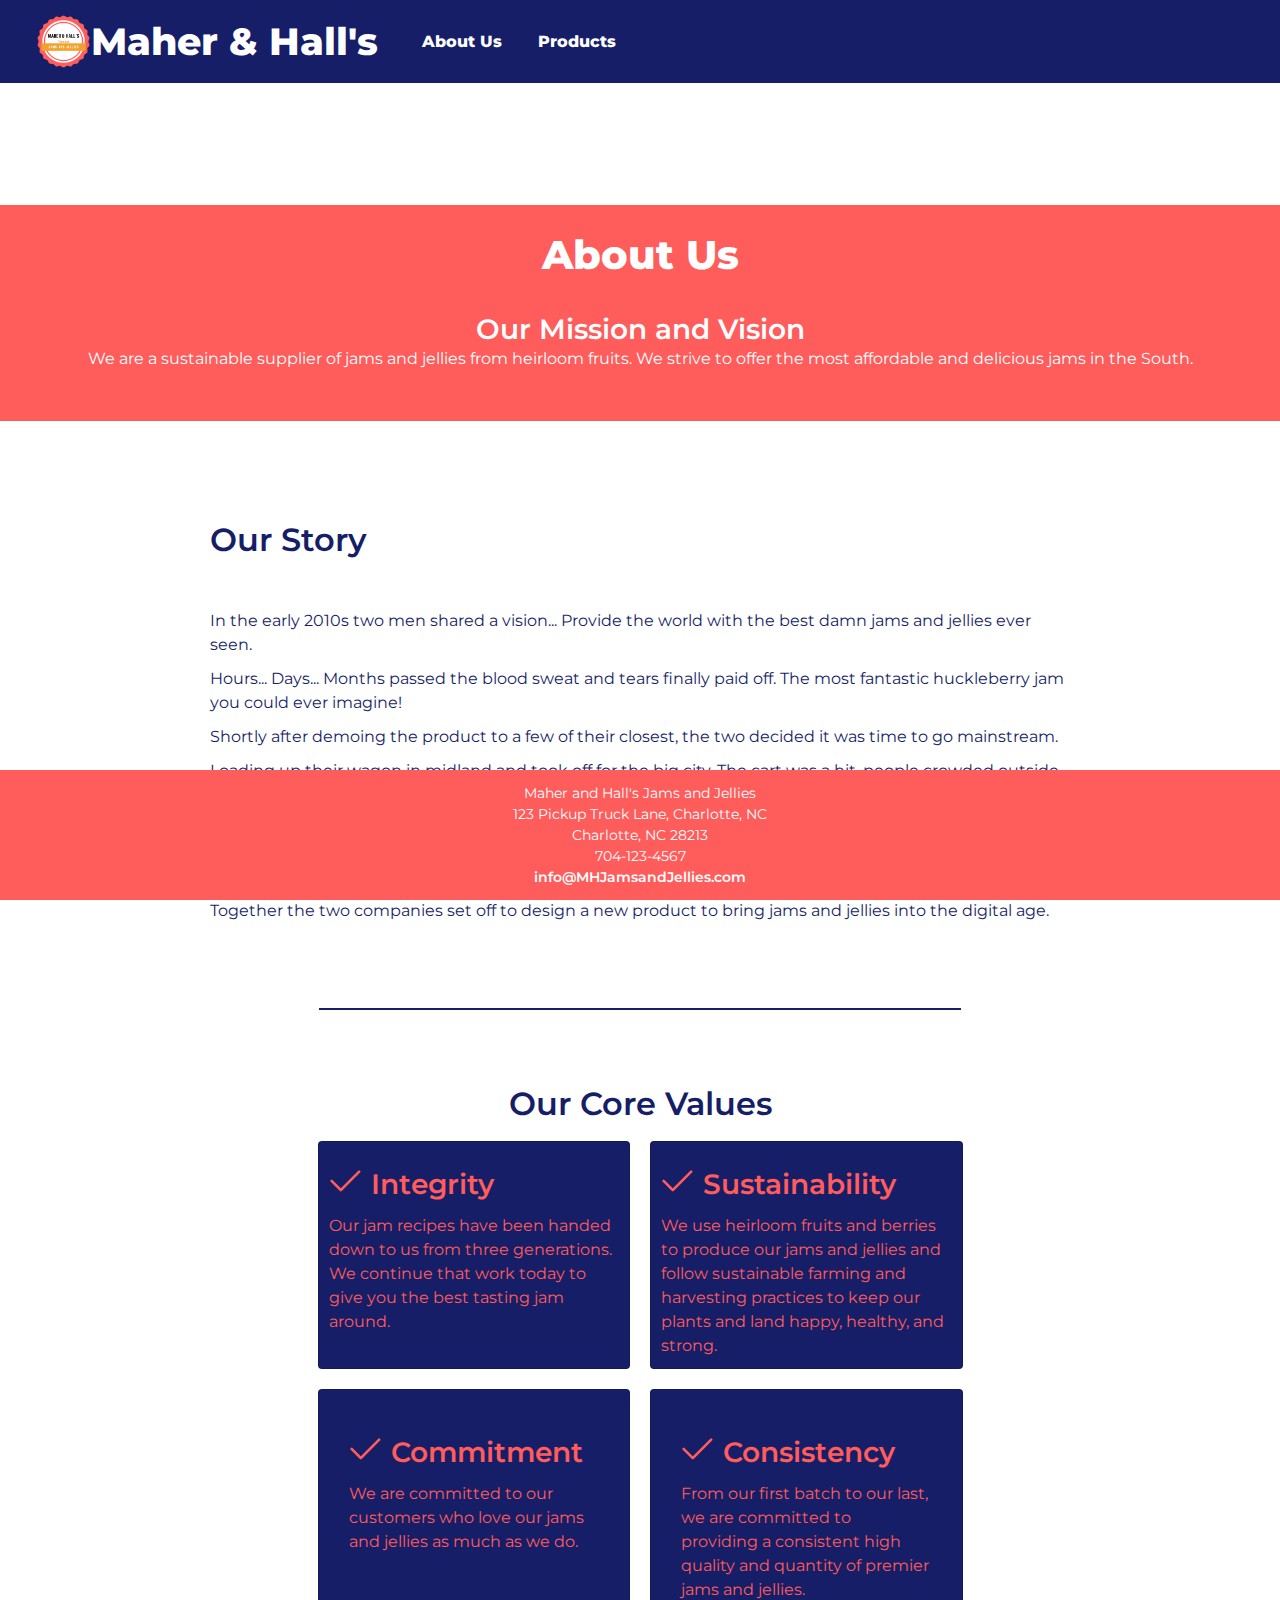
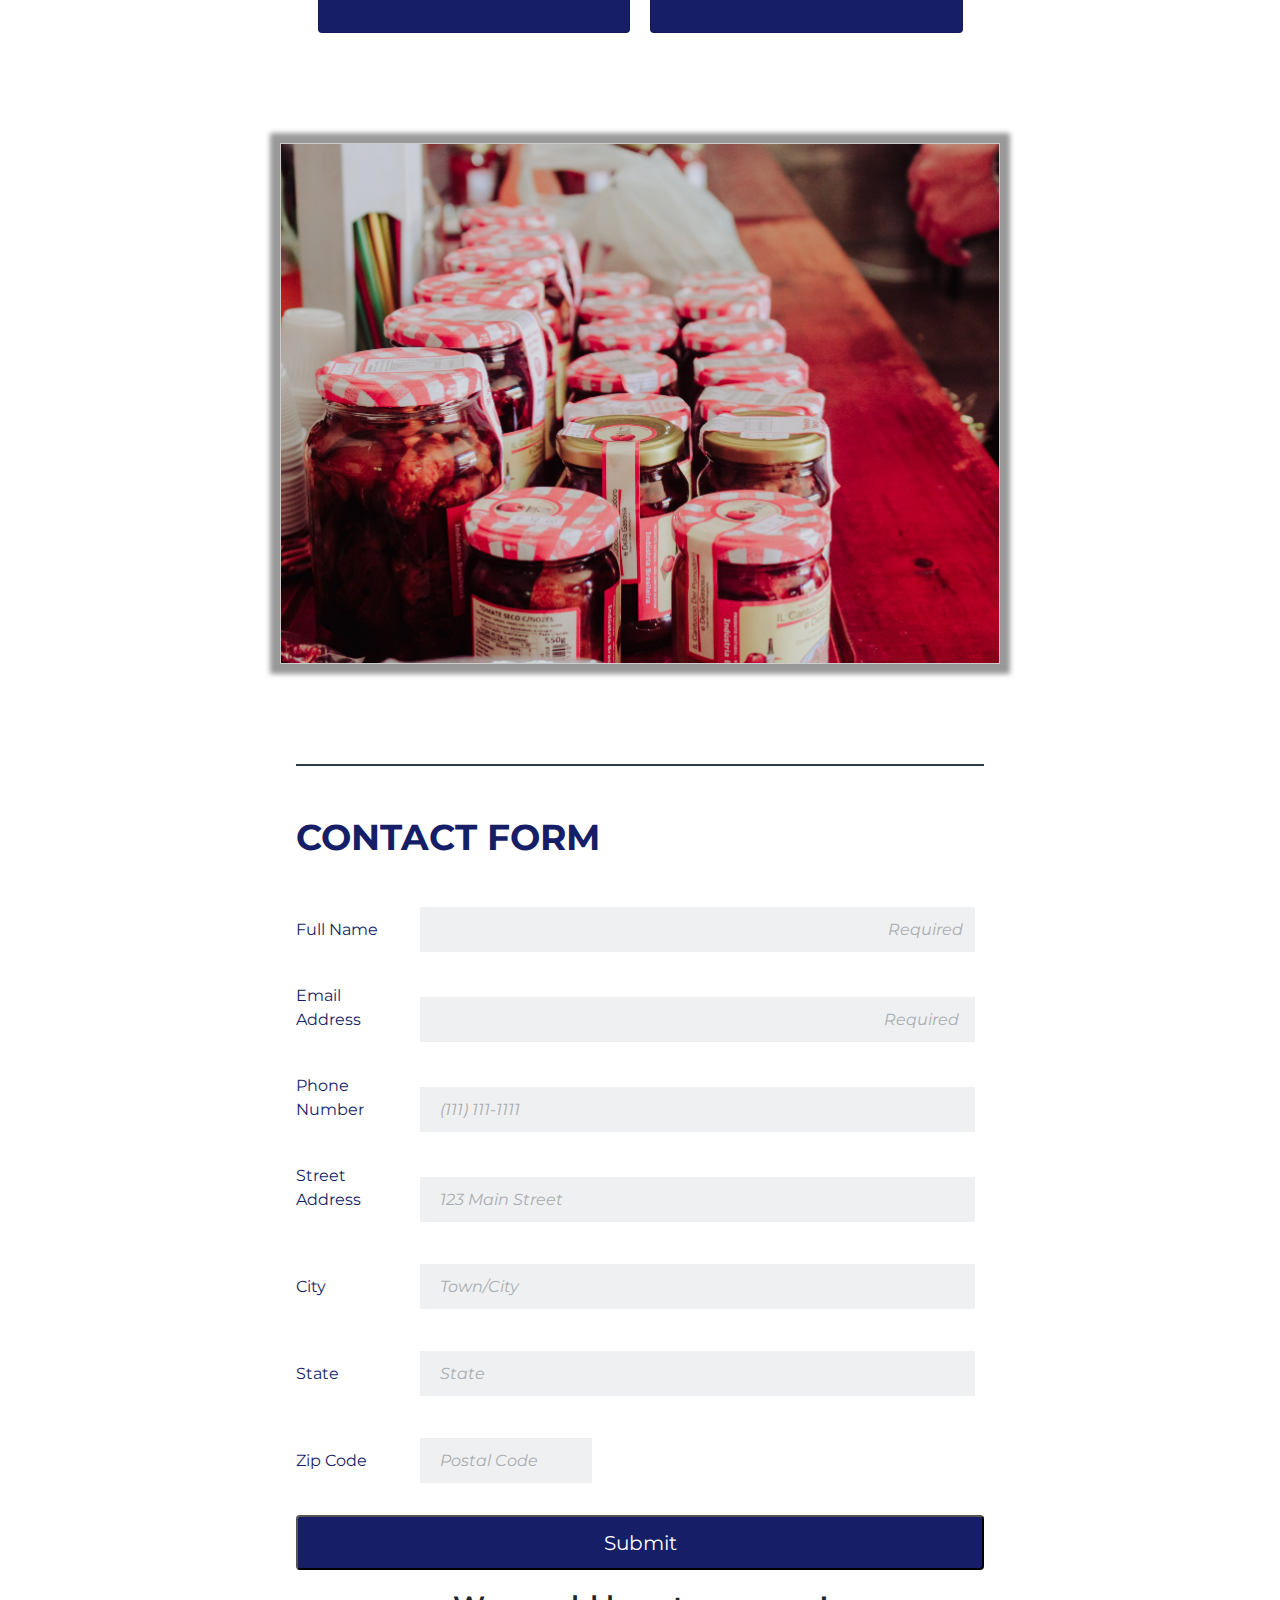
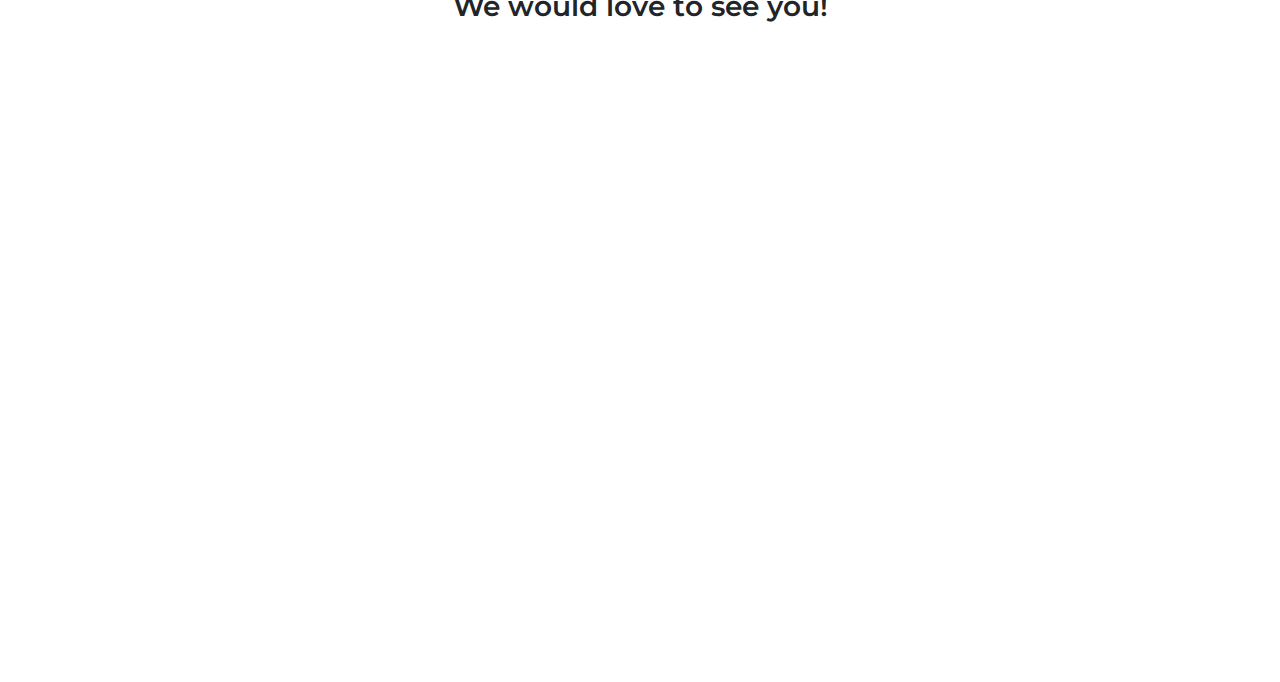
<file: about.html>
<!DOCTYPE html>
<html lang="en">
  <head>
    <meta charset="UTF-8" />
    <meta name="viewport" content="width=device-width, initial-scale=1.0" />
    <!-- <link rel="stylesheet" href="about.css"> -->
    <title>Maher & Hall's - About</title>
    <link
      rel="stylesheet"
      href="https://maxcdn.bootstrapcdn.com/bootstrap/4.0.0/css/bootstrap.min.css"
      integrity="sha384-Gn5384xqQ1aoWXA+058RXPxPg6fy4IWvTNh0E263XmFcJlSAwiGgFAW/dAiS6JXm"
      crossorigin="anonymous"
    />
    <link
      href="https://fonts.googleapis.com/css2?family=Montserrat:wght@400;600;800&display=swap"
      rel="stylesheet"
    />
    <link href="about.css" rel="stylesheet" type="text/css" />
  </head>

  <body>
    <nav class="navbar navbar-expand-lg">
      <div class="navHeader">
        <a class="navbar-brand" href="index.html">
          <img
            src="assets/jamsjellieslogo.png"
            width="55"
            height="55"
            class="d-inline-block align-top"
            alt="jelly"
          /><span class="brandClass">Maher & Hall's</span>
        </a>
      </div>
      <button
        class="navbar-toggler"
        type="button"
        data-toggle="collapse"
        data-target="#navbarSupportedContent"
        aria-controls="navbarSupportedContent"
        aria-expanded="false"
        aria-label="Toggle navigation"
      >
        <!-- <span class="navbar-toggler-icon"></span> -->
      </button>
      <div class="collapse navbar-collapse" id="navbarSupportedContent">
        <ul class="navbar-nav mr-auto">
          <li class="nav-item">
            <a class="nav-link" href="about.html">About Us</a>
          </li>
          <li class="nav-item">
            <a class="nav-link" href="products.html">Products</a>
          </li>
        </ul>
      </div>
    </nav>

    <br />
    <br />
    <br />

    <div class="about">
      <h1>About Us</h1>
      <h3>Our Mission and Vision</h3>
      <p>
        We are a sustainable supplier of jams and jellies from heirloom fruits.
        We strive to offer the most affordable and delicious jams in the South.
      </p>
    </div>

    <div class="story">
      <h2>Our Story</h2>
      <p>
        In the early 2010s two men shared a vision... Provide the world with the
        best damn jams and jellies ever seen.
      </p>

      <p>
        Hours... Days... Months passed the blood sweat and tears finally paid
        off. The most fantastic huckleberry jam you could ever imagine!
      </p>

      <p>
        Shortly after demoing the product to a few of their closest, the two
        decided it was time to go mainstream.
      </p>

      <p>
        Loading up their wagon in midland and took off for the big city. The
        cart was a hit, people crowded outside the Packard Place in uptown all
        hours of the day and night to get some of the delicious jams.
      </p>

      <p>
        Several years and several flavors later, disaster struck… Covid-19
        forced their small jam wagon to close. Down on their luck Maher and Hall
        decided to look for new resources.
      </p>

      <p>
        That's when they discovered Fry and Gardner Tech Incorporated: Industry
        & Financial introspective. Together the two companies set off to design
        a new product to bring jams and jellies into the digital age.
      </p>
    </div>

    <hr class="rule" />

    <div class="container">
      <div class="core">
        <h2>Our Core Values</h2>
      </div>
      <div class="allCards">
        <div class="row row1">
          <div class="core"></div>
          <div class="card col-md-5 col-sm-12" style="width: 18rem;">
            <div class="card-block">
              <h3 class="card-title">
                <svg
                  class="bi bi-check"
                  width="1.5em"
                  height="1.5em"
                  viewBox="2 -3.5 16 16"
                  fill="currentColor"
                  xmlns="http://www.w3.org/2000/svg"
                >
                  <path
                    fill-rule="evenodd"
                    d="M13.854 3.646a.5.5 0 010 .708l-7 7a.5.5 0 01-.708 0l-3.5-3.5a.5.5 0 11.708-.708L6.5 10.293l6.646-6.647a.5.5 0 01.708 0z"
                    clip-rule="evenodd"
                  /></svg
                >Integrity
              </h3>
              <p class="card-text">
                Our jam recipes have been handed down to us from three
                generations. We continue that work today to give you the best
                tasting jam around.
              </p>
            </div>
          </div>

          <div class="card col-md-5 col-sm-12" style="width: 18rem;">
            <div class="card-block">
              <h3 class="card-title">
                <svg
                  class="bi bi-check"
                  width="1.5em"
                  height="1.5em"
                  viewBox="2 -3.5 16 16"
                  fill="currentColor"
                  xmlns="http://www.w3.org/2000/svg"
                >
                  <path
                    fill-rule="evenodd"
                    d="M13.854 3.646a.5.5 0 010 .708l-7 7a.5.5 0 01-.708 0l-3.5-3.5a.5.5 0 11.708-.708L6.5 10.293l6.646-6.647a.5.5 0 01.708 0z"
                    clip-rule="evenodd"
                  /></svg
                >Sustainability
              </h3>
              <p class="card-text">
                We use heirloom fruits and berries to produce our jams and
                jellies and follow sustainable farming and harvesting practices
                to keep our plants and land happy, healthy, and strong.
              </p>
            </div>
          </div>
        </div>
        <div class="row">
          <div class="card col-md-5 col-sm-12" style="width: 18rem;">
            <div class="card-body">
              <h3 class="card-title">
                <svg
                  class="bi bi-check"
                  width="1.5em"
                  height="1.5em"
                  viewBox="2 -3.5 16 16"
                  fill="currentColor"
                  xmlns="http://www.w3.org/2000/svg"
                >
                  <path
                    fill-rule="evenodd"
                    d="M13.854 3.646a.5.5 0 010 .708l-7 7a.5.5 0 01-.708 0l-3.5-3.5a.5.5 0 11.708-.708L6.5 10.293l6.646-6.647a.5.5 0 01.708 0z"
                    clip-rule="evenodd"
                  /></svg
                >Commitment
              </h3>
              <p class="card-text">
                We are committed to our customers who love our jams and jellies
                as much as we do.
              </p>
            </div>
          </div>

          <div class="card col-md-5 col-sm-12" style="width: 18rem;">
            <div class="card-body">
              <h3 class="card-title">
                <svg
                  class="bi bi-check"
                  width="1.5em"
                  height="1.5em"
                  viewBox="2 -3.5 16 16"
                  fill="currentColor"
                  xmlns="http://www.w3.org/2000/svg"
                >
                  <path
                    fill-rule="evenodd"
                    d="M13.854 3.646a.5.5 0 010 .708l-7 7a.5.5 0 01-.708 0l-3.5-3.5a.5.5 0 11.708-.708L6.5 10.293l6.646-6.647a.5.5 0 01.708 0z"
                    clip-rule="evenodd"
                  /></svg
                >Consistency
              </h3>
              <p class="card-text">
                From our first batch to our last, we are committed to providing
                a consistent high quality and quantity of premier jams and
                jellies.
              </p>
            </div>
          </div>
        </div>
      </div>

      <!-- Hero Image-->
      <div class="heroImage">
        <img
          id="img2"
          src="assets/Images/barbara-montavon-lZnzRSeSCUM-unsplash.jpg"
          alt="Jams and Jellies on a shelf"
          class="responsive"
        />
      </div>

      <!-- Form-->
      <div class="contact">
        <form class="cform">
          <fieldset>
            <legend id="contact">Contact Form</legend>

            <label for="name">Full Name</label>
            <input
              type="text"
              name="name"
              id="name"
              placeholder="Required"
              required
            />

            <label for="email">Email Address</label>
            <input
              type="email"
              name="email"
              id="email"
              placeholder="Required "
              required
            />

            <label for="phone">Phone Number</label>
            <input
              type="tel"
              name="phone"
              id="phone"
              placeholder="(111) 111-1111"
            />

            <label for="address">Street Address</label>
            <input
              type="text"
              name="address"
              id="address"
              placeholder="123 Main Street"
            />

            <label for="city">City</label>
            <input type="text" name="city" id="city" placeholder="Town/City" />

            <label for="state">State</label>
            <input type="text" name="state" id="state" placeholder="State" />

            <label for="zip">Zip Code</label>
            <input type="text" name="zip" id="zip" placeholder="Postal Code" />
          </fieldset>
          <button class="btnForm" type="submit">Submit</button>
        </form>
      </div>
      <div class ="map">
        <h3>We would love to see&nbsp;you!</h3>
        <iframe src="https://www.google.com/maps/embed?pb=!1m18!1m12!1m3!1d3259.5682057481035!2d-80.85785704893485!3d35.21722298020843!2m3!1f0!2f0!3f0!3m2!1i1024!2i768!4f13.1!3m3!1m2!1s0x88569f7f9fa0cf8b%3A0xba7da3bc2f70f979!2s1414%20S%20Tryon%20St%2C%20Charlotte%2C%20NC%2028203!5e0!3m2!1sen!2sus!4v1588965414454!5m2!1sen!2sus" width="600" height="450" frameborder="0" style="border:0;" allowfullscreen="" aria-hidden="false" tabindex="0"></iframe>
      </div>
    </div>
    <!--space between section below -->

    <div style="padding: 100px;"></div>
    <footer>
      <p class="compName">
        Maher and Hall's Jams and Jellies <br />
        123 Pickup Truck Lane, Charlotte, NC<br />
        Charlotte, NC 28213<br />
        704-123-4567<br />
        <a href="#">info@MHJamsandJellies.com</a>
      </p>
    </footer>

    <script
      src="https://code.jquery.com/jquery-3.2.1.slim.min.js"
      integrity="sha384-KJ3o2DKtIkvYIK3UENzmM7KCkRr/rE9/Qpg6aAZGJwFDMVNA/GpGFF93hXpG5KkN"
      crossorigin="anonymous"
    ></script>
    <script
      src="https://cdnjs.cloudflare.com/ajax/libs/popper.js/1.12.9/umd/popper.min.js"
      integrity="sha384-ApNbgh9B+Y1QKtv3Rn7W3mgPxhU9K/ScQsAP7hUibX39j7fakFPskvXusvfa0b4Q"
      crossorigin="anonymous"
    ></script>
    <script
      src="https://maxcdn.bootstrapcdn.com/bootstrap/4.0.0/js/bootstrap.min.js"
      integrity="sha384-JZR6Spejh4U02d8jOt6vLEHfe/JQGiRRSQQxSfFWpi1MquVdAyjUar5+76PVCmYl"
      crossorigin="anonymous"
    ></script>
  </body>
</html>
</file>
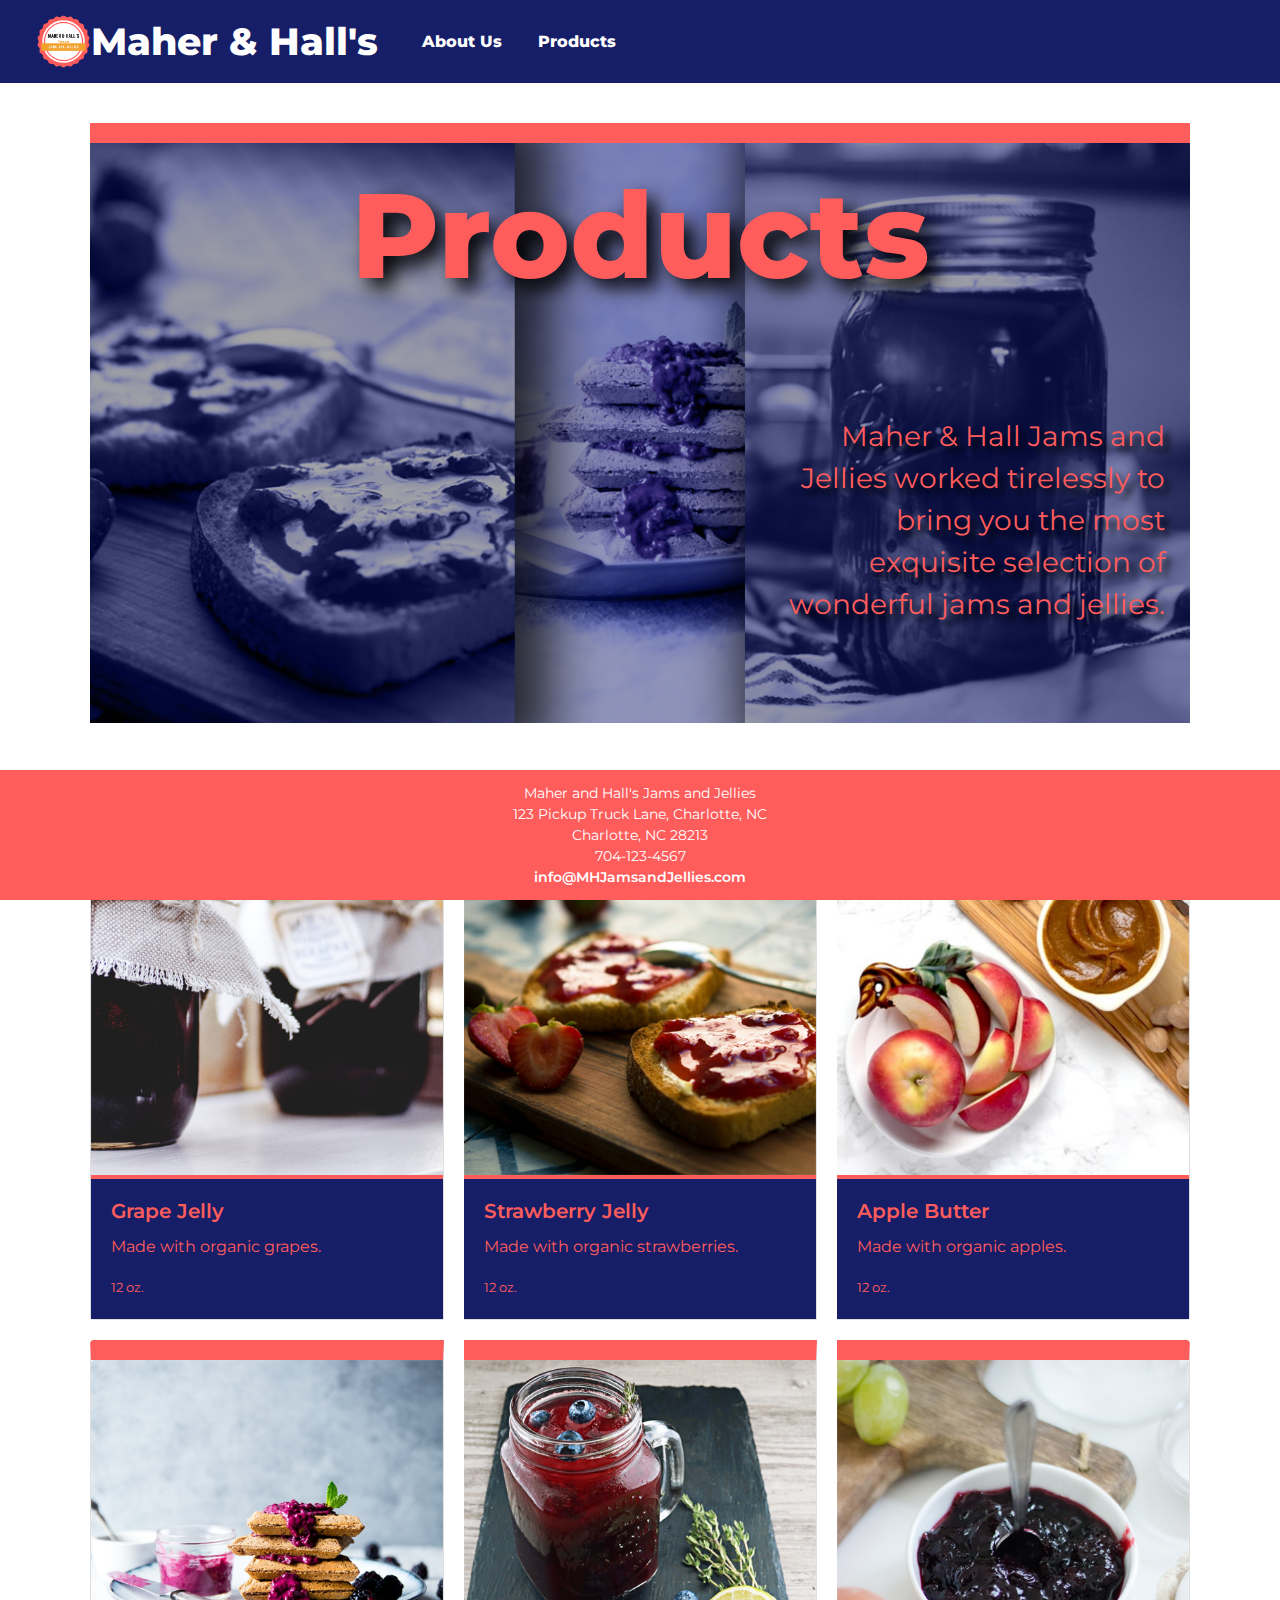
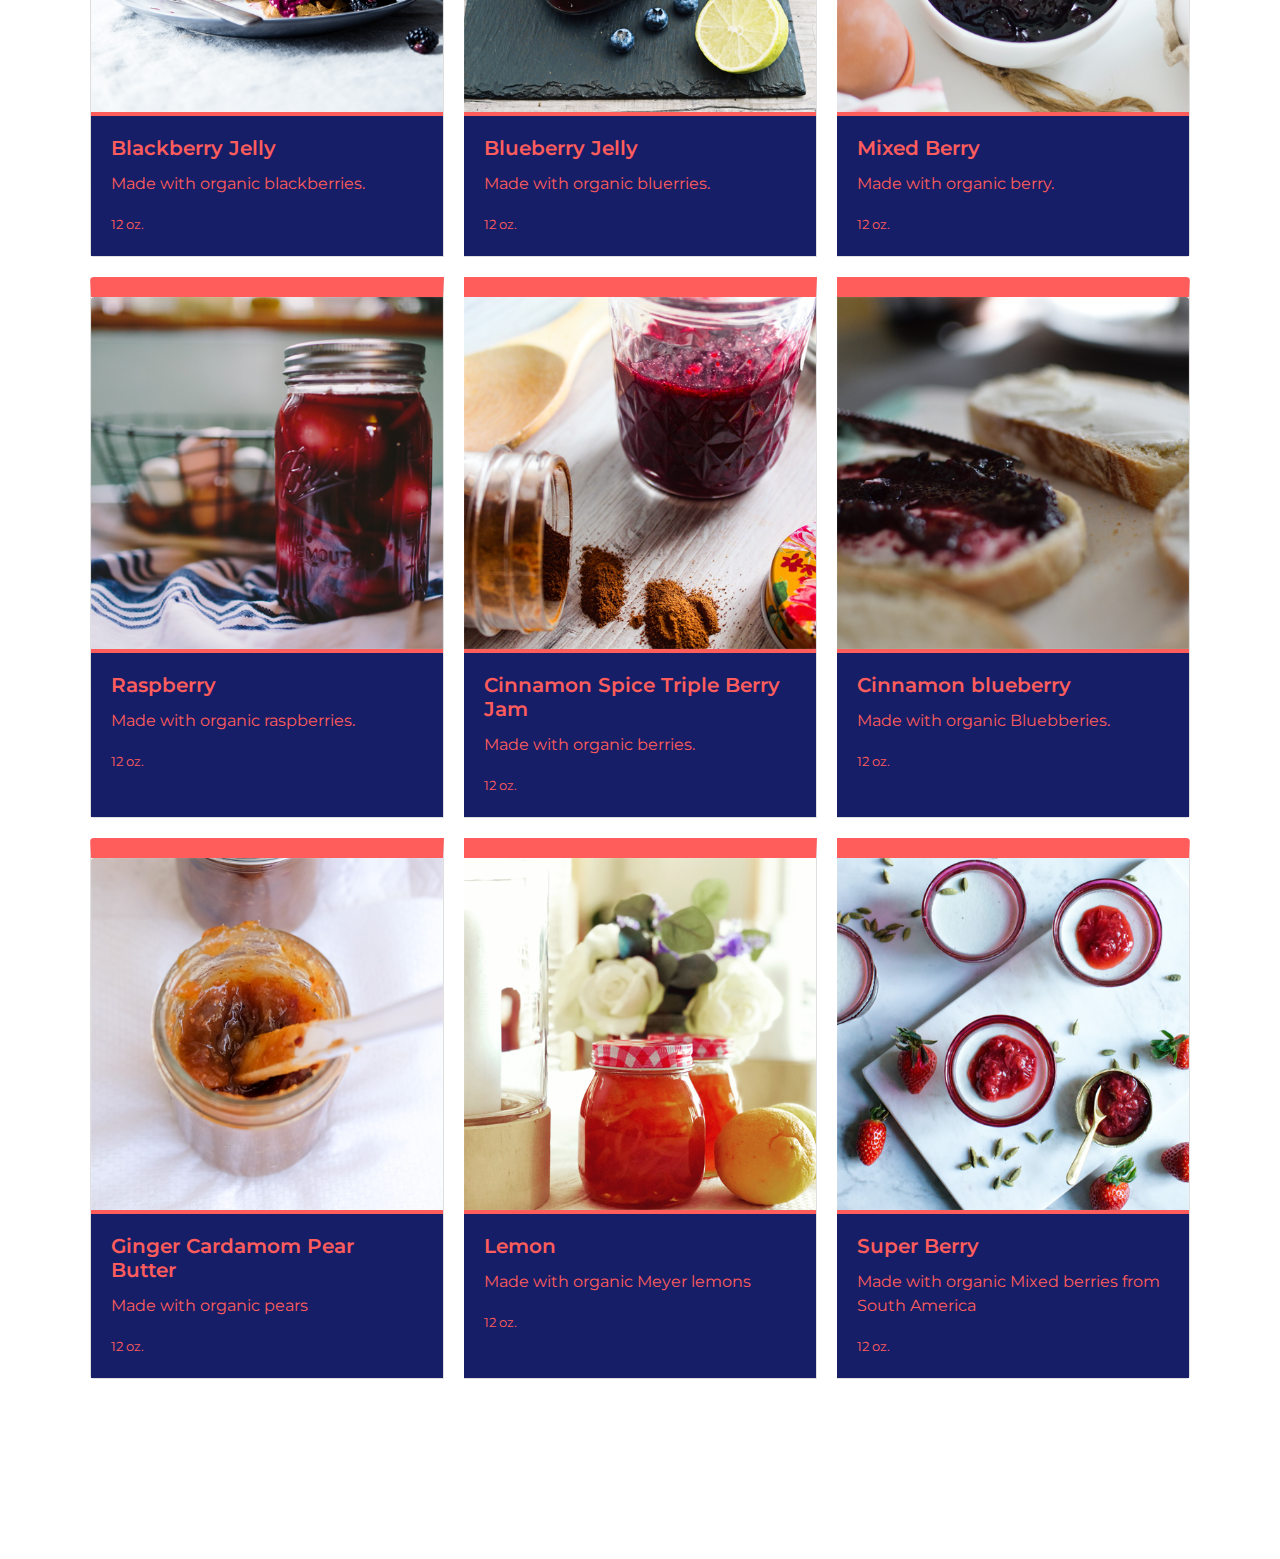
<file: products.html>
<!DOCTYPE html>
<html lang="en">

<head>
    <meta charset="UTF-8">
    <meta name="viewport" content="width=device-width, initial-scale=1.0">
    <link rel="stylesheet" href="https://stackpath.bootstrapcdn.com/bootstrap/4.4.1/css/bootstrap.min.css"
        integrity="sha384-Vkoo8x4CGsO3+Hhxv8T/Q5PaXtkKtu6ug5TOeNV6gBiFeWPGFN9MuhOf23Q9Ifjh" crossorigin="anonymous">
        <link href="https://fonts.googleapis.com/css2?family=Montserrat:wght@400;600;800&display=swap" rel="stylesheet">
    <link rel="stylesheet" type="text/css" href="products.css">
    <title>Maher & Hall's - Products</title>
</head>

<body>  
    <nav class="navbar navbar-expand-lg">
        <div class="navHeader">
          <a class="navbar-brand" href="index.html">
          <img src="assets/jamsjellieslogo.png" width="55" height="55" class="d-inline-block align-top" alt="jelly"><span class="brandClass">Maher & Hall's</span> </a>
        </div>
        <button class="navbar-toggler" type="button" data-toggle="collapse" data-target="#navbarSupportedContent" aria-controls="navbarSupportedContent" aria-expanded="false" aria-label="Toggle navigation">
          <!-- <span class="navbar-toggler-icon"></span> -->
        </button>
        <div class="collapse navbar-collapse" id="navbarSupportedContent">
          <ul class="navbar-nav mr-auto">
            <li class="nav-item">
              <a class="nav-link" href="about.html">About Us</a>
            </li>
            <div class="collapse navbar-collapse" id="navbarSupportedContent">
                <ul class="navbar-nav mr-auto">
                  <li class="nav-item">
                    <a class="nav-link" href="products.html">Products</a>
                  </li>    
            <!-- <li class="nav-item dropdown">
              <a class="nav-link dropdown-toggle" href="#" id="navbarDropdown" role="button" data-toggle="dropdown" aria-haspopup="true" aria-expanded="false">
                Products
              </a>
              <div class="dropdown-menu" aria-labelledby="navbarDropdown">
                <a class="dropdown-item" href="#">Jams</a>
                <a class="dropdown-item" href="#">Jellies</a>
                <div class="dropdown-divider"></div>
                <a class="dropdown-item" href="#">Purchase</a>
              </div>
            </li> -->
          </ul>
        </div>
          <!-- This is the search bar, if you can get it working please go ahead! -CM
            <form class="form-inline my-2 my-lg-0">
            <input class="form-control mr-sm-2" type="search" placeholder="Search" aria-label="Search">
            <button class="btn btn-outline-success my-2 my-sm-0" type="submit">Search</button> -->
          <!-- </form> -->
  </nav>
    <!--cards for products-->



    <div class="container" >
        <div id="heading">
        <div class="row">
            <div class="col-lg-12" id="coloredcenter">
                <h1 id="xxlarge">Products</h1>
            </div>
        </div>
        <div class="row" >
            <div class="col-lg-6" id="coloredleft">
                <p id="largep"></p>
            </div>
            <!-- <div class="col-lg-3">

            </div> -->
            <div class="col-lg-6" id="coloredright">
                <p id="largep">Maher & Hall Jams and Jellies worked tirelessly to bring you the most exquisite selection of wonderful jams and&nbsp;jellies.</p>

            </div>
            
            
        </div>
        </div>
    </div>

    <div class="container" id="cardbox">
        <div class="row">
            <div class="card-group">
                <div class="card">
                    <img class="card-img-top" src="Productimages\grapejelly.png" alt="Card image cap">
                    <div class="card-body">
                        <h5 class="card-title">Grape Jelly</h5>
                        <p class="card-text">Made with organic grapes.</p>
                        <p class="card-text"><small class="smalloz" >12 oz.</small></p>
                    </div>
                </div>
                <div class="card">
                    <img class="card-img-top" src="Productimages\Strawberry.png" alt="Card image cap">
                    <div class="card-body">
                        <h5 class="card-title">Strawberry Jelly</h5>
                        <p class="card-text">Made with organic strawberries.</p>
                        <p class="card-text"><small class="smalloz" >12 oz.</small></p>
                    </div>
                </div>
                <div class="card">
                    <img class="card-img-top" src="Productimages\applebutter.png" alt="Card image cap">
                    <div class="card-body">
                        <h5 class="card-title">Apple Butter</h5>
                        <p class="card-text">Made with organic apples.</p>
                        <p class="card-text"><small class="smalloz">12 oz.</small></p>
                    </div>
                </div>
            </div>
        </div>
        <div class="row">
            <div class="card-group">
                <div class="card">
                    <img class="card-img-top" src="Productimages\Blackberry.png" alt="Card image cap">
                    <div class="card-body">
                        <h5 class="card-title">Blackberry Jelly</h5>
                        <p class="card-text">Made with organic blackberries.</p>
                        <p class="card-text"><small class="smalloz">12 oz.</small></p>
                    </div>
                </div>
                <div class="card">
                    <img class="card-img-top" src="Productimages\blueberry.png" alt="Card image cap">
                    <div class="card-body">
                        <h5 class="card-title">Blueberry Jelly</h5>
                        <p class="card-text">Made with organic bluerries.</p>
                        <p class="card-text"><small class="smalloz">12 oz.</small></p>
                    </div>
                </div>
                <div class="card">
                    <img class="card-img-top" src="Productimages\mixberry.png" alt="Card image cap">
                    <div class="card-body">
                        <h5 class="card-title">Mixed Berry</h5>
                        <p class="card-text">Made with organic berry.</p>
                        <p class="card-text"><small class="smalloz">12 oz.</small></p>
                    </div>
                </div>
            </div>
        </div>
        <div class="row">
            <div class="card-group">
                <div class="card">
                    <img class="card-img-top" src="Productimages\raspberry.png" alt="Card image cap">
                    <div class="card-body">
                        <h5 class="card-title">Raspberry</h5>
                        <p class="card-text">Made with organic raspberries.</p>
                        <p class="card-text"><small class="smalloz">12 oz.</small></p>
                    </div>
                </div>
                <div class="card">
                    <img class="card-img-top" src="Productimages\Cinnamon-Spiced-Triple-Berry-Jam.png"
                        alt="Card image cap">
                    <div class="card-body">
                        <h5 class="card-title">Cinnamon Spice Triple Berry Jam</h5>
                        <p class="card-text">Made with organic berries.</p>
                        <p class="card-text"><small class="smalloz">12 oz.</small></p>
                    </div>
                </div>
                <div class="card">
                    <img class="card-img-top" src="Productimages\cinnamonblueberry.png" alt="Card image cap">
                    <div class="card-body">
                        <h5 class="card-title">Cinnamon blueberry</h5>
                        <p class="card-text">Made with organic Bluebberies.</p>
                        <p class="card-text"><small class="smalloz">12 oz.</small></p>
                    </div>
                </div>
            </div>
        </div>
        <div class="row">
            <div class="card-group">
                <div class="card">
                    <img class="card-img-top" src="Productimages\Ginger-Cardamom-Pear-Butter.png" alt="Card image cap">
                    <div class="card-body">
                        <h5 class="card-title">Ginger Cardamom Pear Butter</h5>
                        <p class="card-text">Made with organic pears</p>
                        <p class="card-text"><small class="smalloz">12 oz.</small></p>
                    </div>
                </div>
                <div class="card">
                    <img class="card-img-top" src="Productimages\lemon.png" alt="Card image cap">
                    <div class="card-body">
                        <h5 class="card-title">Lemon</h5>
                        <p class="card-text">Made with organic Meyer lemons</p>
                        <p class="card-text"><small class="smalloz">12 oz.</small></p>
                    </div>
                </div>
                <div class="card">
                    <img class="card-img-top" src="Productimages\superberry.png" alt="Card image cap">
                    <div class="card-body">
                        <h5 class="card-title">Super Berry</h5>
                        <p class="card-text">Made with organic Mixed berries from South America</p>
                        <p class="card-text"><small class="smalloz">12 oz.</small></p>
                    </div>
                </div>
            </div>
        </div>
    </div>


    <footer>
        <p class="compName">
          Maher and Hall's Jams and Jellies <br />
          123 Pickup Truck Lane, Charlotte, NC<br />
          Charlotte, NC 28213<br />
          704-123-4567<br />
          <a href="#">info@MHJamsandJellies.com</a>
        </p>
      </footer>


    <script src="https://code.jquery.com/jquery-3.4.1.slim.min.js"
        integrity="sha384-J6qa4849blE2+poT4WnyKhv5vZF5SrPo0iEjwBvKU7imGFAV0wwj1yYfoRSJoZ+n" crossorigin="anonymous">
    </script>
    <script src="https://cdn.jsdelivr.net/npm/popper.js@1.16.0/dist/umd/popper.min.js"
        integrity="sha384-Q6E9RHvbIyZFJoft+2mJbHaEWldlvI9IOYy5n3zV9zzTtmI3UksdQRVvoxMfooAo" crossorigin="anonymous">
    </script>
    <script src="https://stackpath.bootstrapcdn.com/bootstrap/4.4.1/js/bootstrap.min.js"
        integrity="sha384-wfSDF2E50Y2D1uUdj0O3uMBJnjuUD4Ih7YwaYd1iqfktj0Uod8GCExl3Og8ifwB6" crossorigin="anonymous">
    </script>
</body>

</html>
</file>
<file: about.css>
/* 
RED = #ff5c5c
Blue = #161e67
White = #ffffff */

* {
    font-family: 'Montserrat', sans-serif;   
}

h1 {
    font-weight: 800;
   
    color: white;
    height: 100px;
}

h2, h3, h4 {
    font-weight: 600;
}

p{
    font-weight: 400;
}

/* NAVBAR STYLING */
nav{
    background-color: #161e67;
    font-family: 'Montserrat', sans-serif;
}
.navbar-toggler{
    border-color: white;
}
.navbar-brand{
    color:white;
	font-size: 22px;
	display:flex;
	align-items:center;
}

.nav-link{
	color: white;
	/* font-weight: bold; */
}
.dropdown-menu{
    color:white;
    background-color: #161e67;
}
.navbar a{
	color:white;
	font-weight: 800;
    margin-left: 20px;
}

.about {
    display: flex;
    flex-direction: column;
    margin: 50px 0;
    background-color:#ff5c5c;
}
.about h1{
    display: flex;
    justify-content: center;
    align-items: center;
}

.about h3, .about p {
    margin: 0 50px;
    color: white;
    text-align: center;
}

.about p {
    margin-bottom: 50px;
}
/* ------story-------------- */
.story {
    /* display: flex;
	flex-direction: column; */
	align-content: center;;
	margin: 50px auto;
	width: 75%;
	
}

.story h2{
    color: #161e67;
    margin: 50px;
}

.story p{
    color: #161e67;
	margin: 10px 50px;
}

.row {
    display: flex;
    justify-content: center;;
}

.rule {
    border: 1px #161e67 solid;
   width:50%;
   margin: 75px auto;
}

.allCards{
    margin-bottom: 100px;
}


.core {
    text-align: center;
    color: #161e67;
}
.card { 
    background-color:#161e67;
    margin: 10px;
	padding: 10px;        
}



.card h3, .card p {
    color: #ff5c5c;
}



.heroImage {
    display: flex;
    align-items: center;
    position: relative;
    margin-top: 40px;
    border: solid 1px #CCC;
    box-shadow: 0px 0px 5px 10px #999;
}



.responsive {
    width: 100%;
    height: auto;
}
/* #img2{
    display: block;
    margin: 0 auto;
    height: auto;
    width: 1000px;
} */

/* style contact form*/


form{
    width: 400px;
	/* border-top: 20px solid #161e67; */
	margin-top: 100px;
	padding-top: 80px;
}

fieldset{
	border: none;
    	padding: 0;
    	margin: 0; 
  }

label[for^="nam"]{
	margin-top: 15px;
}


/*form contact style 320*/
.contact{
margin-top: 100px;
}

#contact{
    
	padding-bottom: 25px;
}
iframe{
	display: block;
	width: 100%;
}
.map{
	margin-top: 20px;
	display: flex;
	justify-content: center;
	flex-direction: column;
	flex-basis: 100%;
}
.map h3{
	text-align: center;
}


textarea:focus, 
input:focus, 
input[type]:focus,  
.uneditable-input:focus {   
    	border-color: #2d3945;
    	box-shadow: none;
    	outline: none;
	caret-color: #2d3945;
	background-color: #ffe4ed;	
}

input:active, 
option:active{
	box-shadow: none;
	border: 2px solid #2d3945;   
	border-radius: .5em;
}

input[type="text"],
input[type="tel"],
input[type="email"],
textarea{
    	border: none;
	background-color:#eff0f1;
	width: 260px;
	height: 45px;
	padding-left: 20px;
	margin: 10px auto 32px auto;	 
}

::placeholder{
    	font-style: italic;
	text-align: right;
	padding-right: 10px;
    	color: #a8adb2;    
}

#phone::placeholder,
#address::placeholder,
#city::placeholder,#zip::placeholder{
	text-align: left;
}

select{
	margin-bottom: 2em;
	margin-top: 10px;
	width: 280px;
	height: 45px;
	background-color:#eff0f1;
	color: #a8adb2;
	font-size: 12px;
}

#zip{
	width: 50%;
	display:block;
	margin-left: 0;
}

/*footer style */
footer {
    display: flex;
	justify-content: center;
	position: fixed;
	bottom: 0;
	width: 100%;
	height: 130px;
    font-family: 'Montserrat', sans-serif;
    background-color: #ff5c5c;
    color: white;
    text-align: center;
	font-size: 14px;
	align-items: center;
	/* font-weight: bold; */
  }
footer p{
	align-items: center;
	margin-bottom: 0;

}
footer a{
	color: white;
	font-weight: 600;
}

footer a:hover{
	color: #161e67; 
}
/*general form style 320*/

form{
    margin: 0 auto;
    width: 280px;
	border-top: 2px solid #2D3945;
	margin-top: 4px;
	padding-top: 24px;
}

fieldset{
	border: none;
    	padding: 0;
    	margin: 0; 
  }

  label {
    color: #161e67;
  }
label[for^="nam"]{
	margin-top: 15px;
}
legend{
  	color: #161e67;
	font-size: 36px;
	font-weight: bold;
    padding-top: 0;
    text-transform: uppercase;  
}
/*end general form style 320*/

/*form contact style 320*/
#contact{
	padding-bottom: 25px;
}

textarea:focus, 
input:focus, 
input[type]:focus,  
.uneditable-input:focus {   
    	border-color: #2d3945;
    	box-shadow: none;
    	outline: none;
	caret-color: #2d3945;
	background-color: #ffe4e4;	
}

input:active, 
option:active{
	box-shadow: none;
	border: 2px solid #2d3945;   
	border-radius: .5em;
}

input[type="text"],
input[type="tel"],
input[type="email"],
textarea{
    	border: none;
	background-color:#eff0f1;
	width: 260px;
	height: 45px;
	padding-left: 20px;
	margin: 10px auto 32px auto;	 
}

::placeholder{
    	font-style: italic;
	text-align: right;
	padding-right: 10px;
    	color: #a8adb2;    
}

#phone::placeholder,
#address::placeholder,
#city::placeholder,#zip::placeholder,#state::placeholder{
	text-align: left;
}

select{
	margin-bottom: 2em;
	margin-top: 10px;
	width: 280px;
	height: 45px;
	background-color:#eff0f1;
	color: #a8adb2;
	font-size: 12px;
}
select:focus{
	box-shadow: none;
	border: 2px solid #2d3945;
	border-radius: .5em;
	outline:none;
	background-color: #ffe4e;
}

#zip{
	width: 50%;
	display:block;
	margin-left: 0;
}

/*end form contact style 320*/


.btnForm{
	background-color: #161e67;
	color: white;
	font-size: 20px;
	height: 55px;
	width: 100%;
	border-radius: .2em;
}

.btnForm:hover{
	transition-duration: 1s;
	background-color: #ff5c5c;
}


/* ------media queries below------*/

@media screen and (min-width: 480px) {
	/*nav styling 768*/
	.navbar-brand{
		color:white;
		font-size: 38px;
	}
}

@media screen and (min-width: 768px) {
	
/*  all form style 768*/
	.container{
		width: 750px;
		margin: 0 auto;
	}


/*	end all form style 768*/
  
  
	form{
		width: auto;
		margin: 0 16px;
	}
/*  contact style 768*/
	label{
		width: 120px;
		display: inline-block;
		padding-right:15px;
    
	}
	#contact{
		padding-top: 20px;
	}
  
	input[type="text"],
    	input[type="tel"],
    	input[type="email"],
	textarea{
		width:555px;
		padding-left: 20px;
	}
		
	select{
		width: 579px;
	}
	
	#zip{
		width: 25%;
		display:inline-block;
	}
	 
	
}
</file>
<file: products.css>
* {
    box-sizing: border-box;
    margin: 0;
    padding: 0;
}

body {
    font-family: 'Montserrat', sans-serif;
}
#heading {
    background: url("Productimages/Header/heading2.png") no-repeat center center;
    -webkit-background-size: cover;
    -moz-background-size: cover;
    -o-background-size: cover;
    background-size: cover;
    margin-top: 40px;
    margin-left: 5px;
    margin-right: 5px;
    height: 600px;
    width: 1080;
    border-top: solid 20px #ff5c5c;
}
/* CM/DD Changed to accomodate smaller screens */
#xxlarge {
    font-size: 40px;
}
#coloredcenter {
    font-family: 'Montserrat', sans-serif;
    text-align: center;
    color: #ff5c5c;
    margin-top: 20px;
    text-shadow: 10px 10px 20px rgb(0, 0, 0);
}
#coloredright {
    font-family: 'Montserrat', sans-serif;
    font-size: 18px;
    text-align: right;
    color: #ff5c5c;
    margin-top: 100px;
    padding-right: 40px;
    padding-left: 140px;
    text-shadow: 6px 6px 6px rgb(0, 0, 0);
}
#coloredleft {
    font-family: 'Montserrat', sans-serif;
    font-size: larger;
    text-align: left;
    color: #ff5c5c;
    margin-top: 40px;
    padding-left: 40px;
    padding-right: 140px;
}
p {
    font-weight: 400;
}
h1 {
    font-weight: 800;
}
h5 {
    font-weight: 600;
}
#cardbox {
    margin-top: 60px;
    margin-bottom: 180px;
}

.card-body {
    background-color: #161e67;
    color: #ff5c5c;
    border-top: solid 4px #ff5c5c;
    
}
.card {
    margin: 20px;
    border-top: solid 20px #ff5c5c;
}

.smalloz{
    color: #ff5c5c;
}



/* vanbar ||||||||||||||||||||||||||||||||||||||||||||||||| */
nav{
    background-color: #161e67;
    font-family: 'Montserrat', sans-serif;
}
.navbar-toggler{
    border-color: white;
}
.navbar-brand{
    color:white;
	font-size: 22px;
	display:flex;
	align-items:center;
}
.nav-link{
    color: white;
}
.dropdown-menu{
    color:white;
    background-color: #161e67;
}
/* CM/DD Added font-weight */
.navbar a{
    color:white;
    margin-left: 20px;
    font-weight: 800;
}
/* vanbar ||||||||||||||||||||||||||||||||||||||||||||||||| */
/* footer ||||||||||||||||||||||||||||||||||||||||||||||||| */
footer {
    display: flex;
	justify-content: center;
	position: fixed;
	bottom: 0;
	width: 100%;
	height: 130px;
    font-family: 'Montserrat', sans-serif;
    background-color: #ff5c5c;
    color: white;
    text-align: center;
	font-size: 14px;
	align-items: center;
  }
footer p{
	align-items: center;
	margin-bottom: 0;

}
footer a{
	color: white;
	font-weight: 600;
}

footer a:hover{
	color: #161e67; 
}

/* CD/DD Added media queries to adjust sizing as you scale up in size */
/* footer ||||||||||||||||||||||||||||||||||||||||||||||||| */
@media screen and (min-width: 480px) {
	/*nav styling 768*/
	.navbar-brand{
		color:white;
		font-size: 38px;
	}
}

/* CM/DD added this also */
@media(min-width: 548px){
    #coloredright {
        font-size: 28px;
    }

    #xxlarge {
        font-size: 80px;
    }
}

@media(min-width: 768px){
    #xxlarge {
        font-size: 120px;
    }
}

@media(max-width: 992px){
    #coloredleft, #coloredright {
        text-align: center;
        padding-right: 80px;
        padding-left: 80px;
    }
}
</file>
